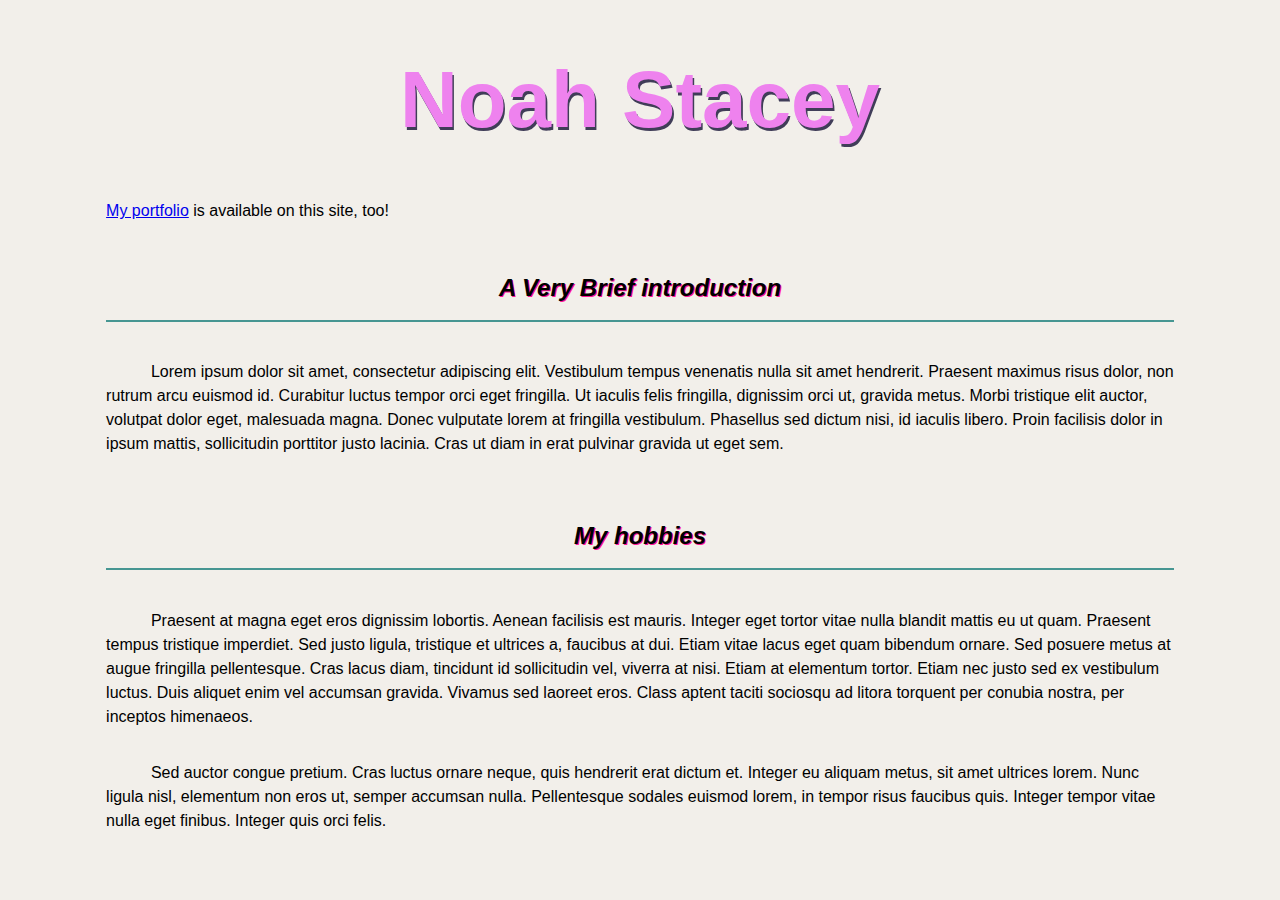
<file: index.html>
<!DOCTYPE html>
<html lang="en">
  <head>
    <meta charset="UTF-8" />
    <meta name="viewport" content="width=device-width, initial-scale=1.0" />
    <link rel="stylesheet" href="./styles/main.css">
    <title>About Me</title>
  </head>
  <body>
    <h1>Noah Stacey</h1>

    <nav>
      <p>
        <a href="./portfolio.html">My portfolio</a> is available on this site,
        too!
      </p>
    </nav>

    <section>
      <h2>A <em>Very</em> Brief introduction</h2>

      <p>
        Lorem ipsum dolor sit amet, consectetur adipiscing elit. Vestibulum
        tempus venenatis nulla sit amet hendrerit. Praesent maximus risus dolor,
        non rutrum arcu euismod id. Curabitur luctus tempor orci eget fringilla.
        Ut iaculis felis fringilla, dignissim orci ut, gravida metus. Morbi
        tristique elit auctor, volutpat dolor eget, malesuada magna. Donec
        vulputate lorem at fringilla vestibulum. Phasellus sed dictum nisi, id
        iaculis libero. Proin facilisis dolor in ipsum mattis, sollicitudin
        porttitor justo lacinia. Cras ut diam in erat pulvinar gravida ut eget
        sem.
      </p>
    </section>

    <section>
      <h2>My hobbies</h2>

      <p>
        Praesent at magna eget eros dignissim lobortis. Aenean facilisis est
        mauris. Integer eget tortor vitae nulla blandit mattis eu ut quam.
        Praesent tempus tristique imperdiet. Sed justo ligula, tristique et
        ultrices a, faucibus at dui. Etiam vitae lacus eget quam bibendum
        ornare. Sed posuere metus at augue fringilla pellentesque. Cras lacus
        diam, tincidunt id sollicitudin vel, viverra at nisi. Etiam at elementum
        tortor. Etiam nec justo sed ex vestibulum luctus. Duis aliquet enim vel
        accumsan gravida. Vivamus sed laoreet eros. Class aptent taciti sociosqu
        ad litora torquent per conubia nostra, per inceptos himenaeos.
      </p>

      <p>
        Sed auctor congue pretium. Cras luctus ornare neque, quis hendrerit erat
        dictum et. Integer eu aliquam metus, sit amet ultrices lorem. Nunc
        ligula nisl, elementum non eros ut, semper accumsan nulla. Pellentesque
        sodales euismod lorem, in tempor risus faucibus quis. Integer tempor
        vitae nulla eget finibus. Integer quis orci felis.
      </p>
    </section>
  </body>
</html>
</file>
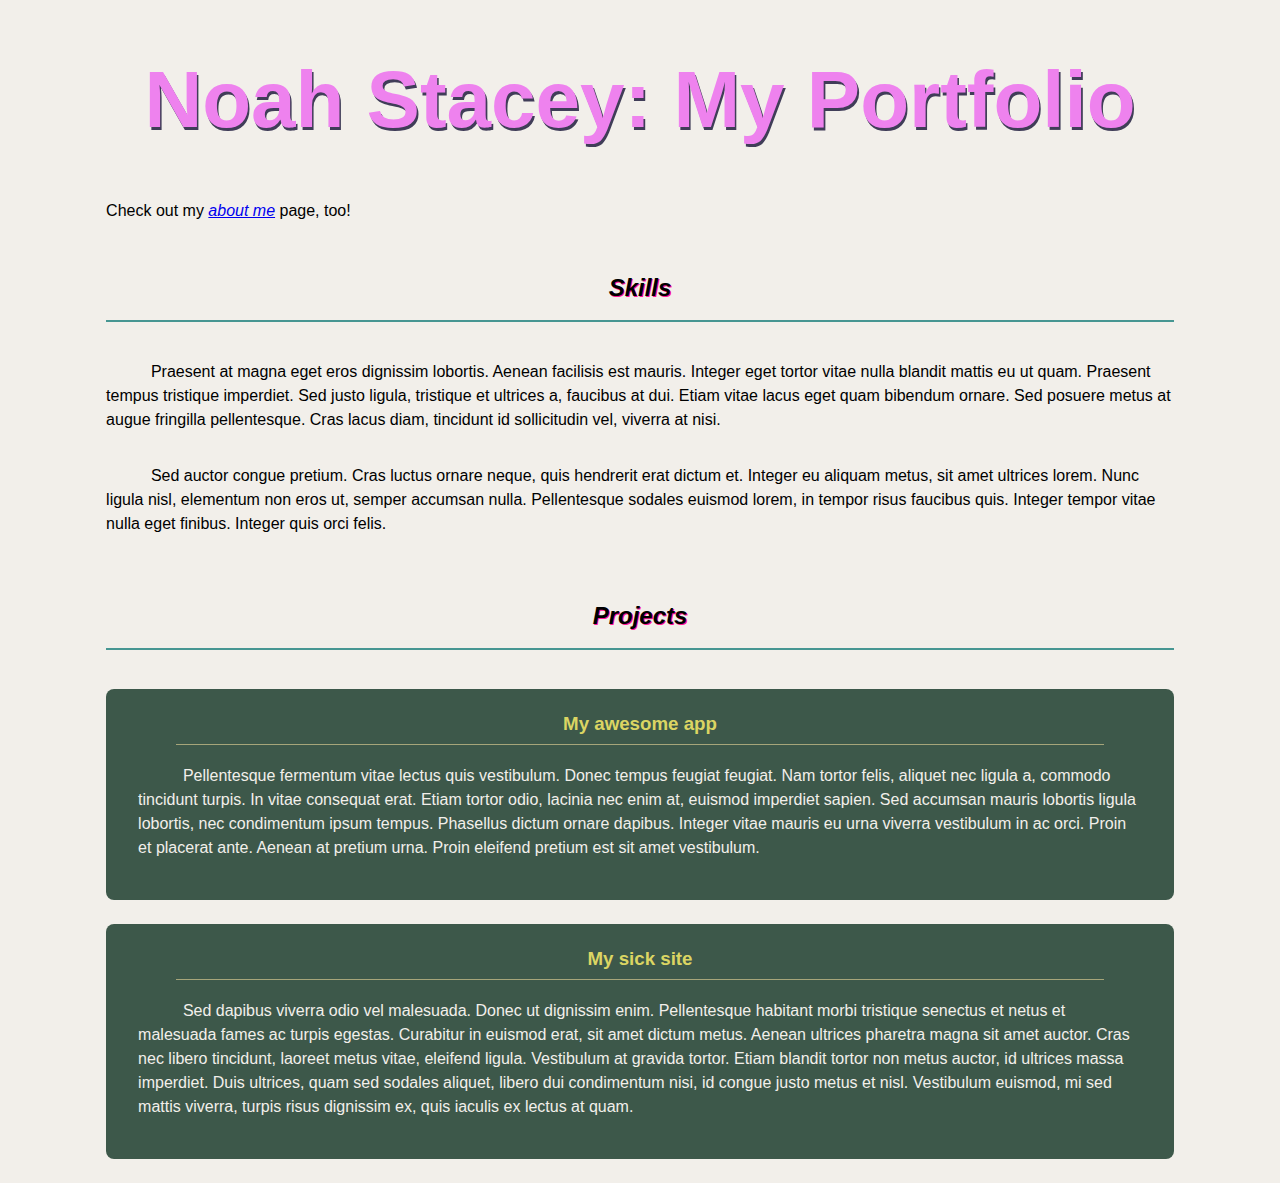
<file: portfolio.html>
<!DOCTYPE html>
<html lang="en">
  <head>
    <meta charset="UTF-8" />
    <meta name="viewport" content="width=device-width, initial-scale=1.0" />
    <link rel="stylesheet" href="./styles/main.css" />
    <title>Portfolio</title>
  </head>
  <body>
    <h1>Noah Stacey: My Portfolio</h1>

    <nav>
      <p>
        Check out my <a href="./index.html"><em>about me</em></a> page, too!
      </p>
    </nav>

    <section>
      <h2>Skills</h2>

      <p>
        Praesent at magna eget eros dignissim lobortis. Aenean facilisis est
        mauris. Integer eget tortor vitae nulla blandit mattis eu ut quam.
        Praesent tempus tristique imperdiet. Sed justo ligula, tristique et
        ultrices a, faucibus at dui. Etiam vitae lacus eget quam bibendum
        ornare. Sed posuere metus at augue fringilla pellentesque. Cras lacus
        diam, tincidunt id sollicitudin vel, viverra at nisi.
      </p>

      <p>
        Sed auctor congue pretium. Cras luctus ornare neque, quis hendrerit erat
        dictum et. Integer eu aliquam metus, sit amet ultrices lorem. Nunc
        ligula nisl, elementum non eros ut, semper accumsan nulla. Pellentesque
        sodales euismod lorem, in tempor risus faucibus quis. Integer tempor
        vitae nulla eget finibus. Integer quis orci felis.
      </p>
    </section>

    <section>
      <h2>Projects</h2>

      <div class="project">
        <h3>My awesome app</h3>

        <p>
          Pellentesque fermentum vitae lectus quis vestibulum. Donec tempus
          feugiat feugiat. Nam tortor felis, aliquet nec ligula a, commodo
          tincidunt turpis. In vitae consequat erat. Etiam tortor odio, lacinia
          nec enim at, euismod imperdiet sapien. Sed accumsan mauris lobortis
          ligula lobortis, nec condimentum ipsum tempus. Phasellus dictum ornare
          dapibus. Integer vitae mauris eu urna viverra vestibulum in ac orci.
          Proin et placerat ante. Aenean at pretium urna. Proin eleifend pretium
          est sit amet vestibulum.
        </p>
      </div>

      <div class="project">
        <h3>My sick site</h3>

        <p>
          Sed dapibus viverra odio vel malesuada. Donec ut dignissim enim.
          Pellentesque habitant morbi tristique senectus et netus et malesuada
          fames ac turpis egestas. Curabitur in euismod erat, sit amet dictum
          metus. Aenean ultrices pharetra magna sit amet auctor. Cras nec libero
          tincidunt, laoreet metus vitae, eleifend ligula. Vestibulum at gravida
          tortor. Etiam blandit tortor non metus auctor, id ultrices massa
          imperdiet. Duis ultrices, quam sed sodales aliquet, libero dui
          condimentum nisi, id congue justo metus et nisl. Vestibulum euismod,
          mi sed mattis viverra, turpis risus dignissim ex, quis iaculis ex
          lectus at quam.
        </p>
      </div>
    </section>
  </body>
</html>
</file>
<file: styles/main.css>
/*
 * https://coolors.co/f2efea-fc7753-66d7d1-403d58-dbd56e
 *
 * #F2EFEA - Isabelline
 * #FC7753 - Coral
 * #66D7D1 - Tiffany Blue
 * #403D58 - English Violet
 * #DBD56E - Straw
 */

:root {
    font-family: sans-serif;
    background-color: #F2EFEA;
    color: black;
}

body {
    max-width: 120ch;
    margin: 0 auto;
    line-height: 1.5;
}

h1, h2, h3 {
    text-align: center;
    line-height: normal;
}

h1 {
    font-size: 5em;
    font-weight: 900;
    text-shadow: 0.02em 0.04em #403D58;
    color: violet;
}

h2 {
    font-style: italic;
    border-bottom: 0.1em solid #479692;
    padding: 0.5em 0.25em 0.75em;
    margin: 1.6em 0;
    text-shadow: 0.05em 0.05em 0.01em deeppink; 
}

section p {
    text-indent: 2.8em;
    padding-bottom: 1em; 
}

.project {
    background-color: #3d584a;
    color: #F2EFEA;
    padding: 0.5em 2em;
    border-radius: 0.5em;
    margin-bottom: 1.5em;
}

.project h3 {
    color: #DBD563;
    margin-top: 1rem;
    margin-left: 2em;
    margin-right: 2em;
    border-bottom: 0.1em solid #a6a57a;
    padding-bottom: 0.5em;
}
</file>
